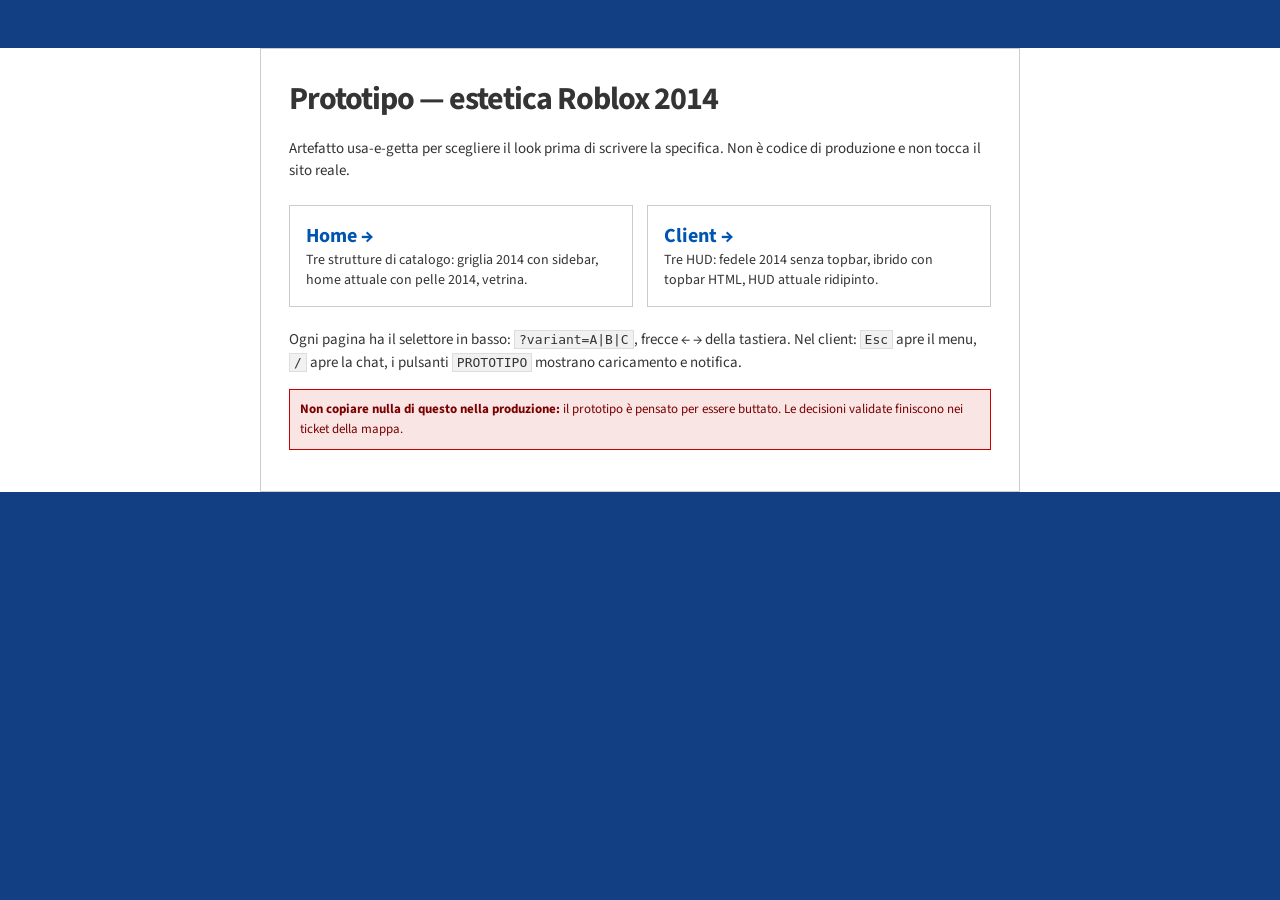
<file: docs/roblox-2014/prototype/index.html>
<!doctype html>
<html lang="it">
<head>
  <meta charset="utf-8">
  <meta name="viewport" content="width=device-width, initial-scale=1">
  <title>Prototipo — Estetica Roblox 2014</title>
  <link href="https://fonts.googleapis.com/css2?family=Source+Sans+3:wght@400;600;700&display=swap" rel="stylesheet">
  <link rel="stylesheet" href="prototype.css">
  <style>
    .proto-index { width: min(760px, calc(100% - 32px)); margin: 48px auto; padding: 28px; background: #fff; border: 1px solid #ccc; }
    .proto-index h1 { margin: 0 0 6px; font-size: 32px; letter-spacing: -1px; }
    .proto-index p, .proto-index li { font-size: 15px; line-height: 1.5; }
    .proto-index code { background: #f1f1f1; padding: 1px 4px; border: 1px solid #ddd; font-size: 13px; }
    .proto-index .cards { display: grid; grid-template-columns: 1fr 1fr; gap: 14px; margin: 22px 0; }
    .proto-index .cards a { display: block; padding: 16px; border: 1px solid #ccc; color: #343434; text-decoration: none; }
    .proto-index .cards a:hover { border-color: #888; background: #f7f7f7; text-decoration: none; }
    .proto-index .cards b { display: block; font-size: 20px; color: #0055b3; }
    .proto-index .warn { padding: 10px; background: #fae5e5; border: 1px solid #cc0000; color: #7a0000; font-size: 13px; }
  </style>
</head>
<body>
  <main class="proto-index">
    <h1>Prototipo — estetica Roblox 2014</h1>
    <p>Artefatto usa-e-getta per scegliere il look prima di scrivere la specifica. Non è codice di produzione e non tocca il sito reale.</p>

    <div class="cards">
      <a href="home.html?variant=B"><b>Home →</b> Tre strutture di catalogo: griglia 2014 con sidebar, home attuale con pelle 2014, vetrina.</a>
      <a href="client.html?variant=B"><b>Client →</b> Tre HUD: fedele 2014 senza topbar, ibrido con topbar HTML, HUD attuale ridipinto.</a>
    </div>

    <p>Ogni pagina ha il selettore in basso: <code>?variant=A|B|C</code>, frecce ← → della tastiera. Nel client: <code>Esc</code> apre il menu, <code>/</code> apre la chat, i pulsanti <code>PROTOTIPO</code> mostrano caricamento e notifica.</p>

    <p class="warn"><b>Non copiare nulla di questo nella produzione:</b> il prototipo è pensato per essere buttato. Le decisioni validate finiscono nei ticket della mappa.</p>
  </main>
</body>
</html>
</file>
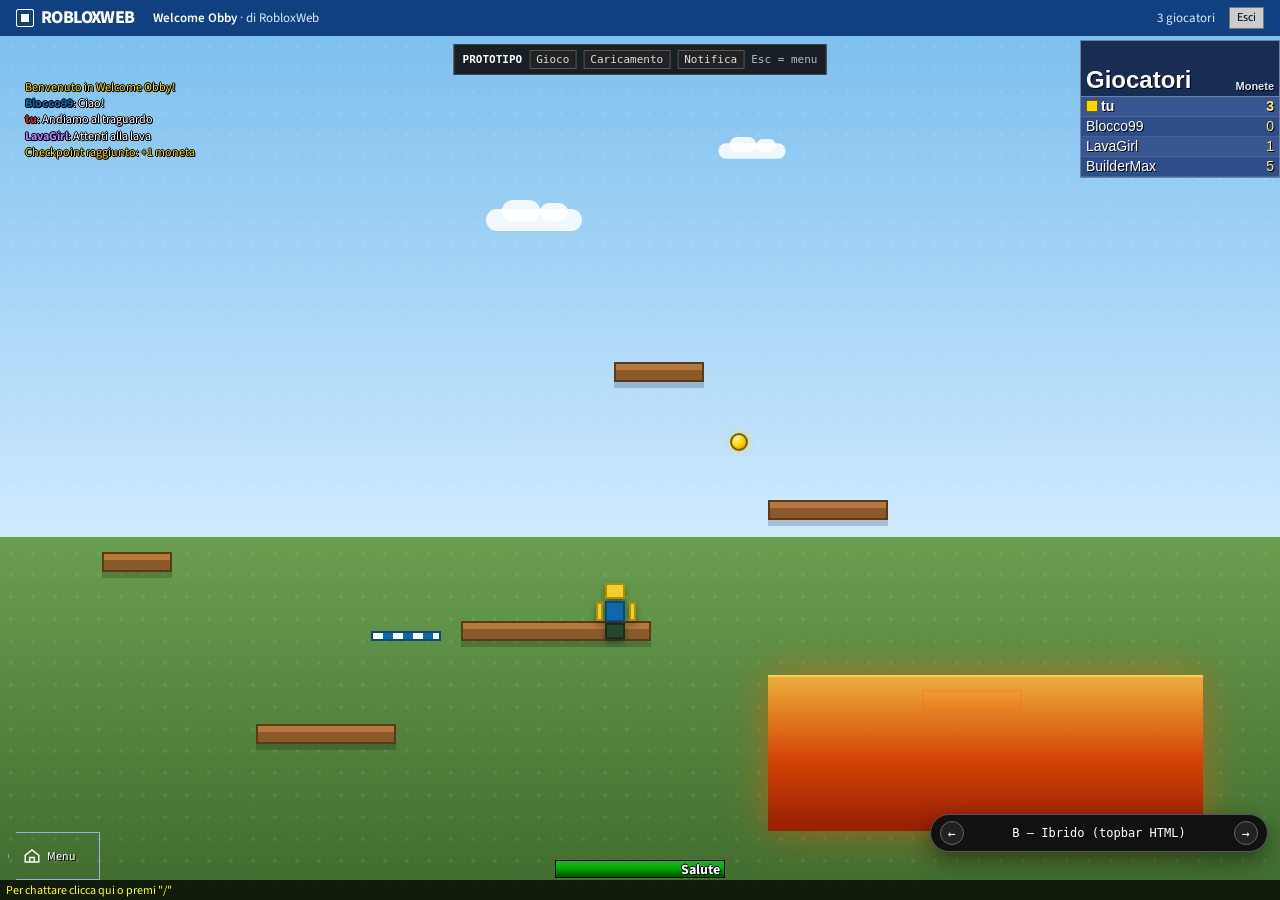
<file: docs/roblox-2014/prototype/client.html>
<!doctype html>
<html lang="it">
<head>
  <meta charset="utf-8">
  <meta name="viewport" content="width=device-width, initial-scale=1">
  <title>PROTOTIPO · Client 2014 · RobloxWeb</title>
  <link rel="preconnect" href="https://fonts.googleapis.com">
  <link rel="preconnect" href="https://fonts.gstatic.com" crossorigin>
  <link href="https://fonts.googleapis.com/css2?family=Source+Sans+3:wght@300;400;600;700&display=swap" rel="stylesheet">
  <link rel="stylesheet" href="prototype.css">
</head>
<body class="client-page" data-prototype="client">

  <!-- Chrome del sito: esiste solo nella variante B (ibrida) -->
  <div class="html-topbar" data-topbar hidden>
    <a class="brand" href="home.html"><span class="stud"></span>ROBLOXWEB</a>
    <span class="crumb"><b>Welcome Obby</b> · di RobloxWeb</span>
    <span class="spacer"></span>
    <span class="crumb">3 giocatori</span>
    <button class="btn-control" data-leave>Esci</button>
  </div>

  <div class="game-viewport">
    <div class="world" aria-hidden="true">
      <div class="cloud c1"></div>
      <div class="cloud c2"></div>
      <div class="plat p1"></div>
      <div class="plat p2"></div>
      <div class="plat p3"></div>
      <div class="plat p4"></div>
      <div class="plat p5"></div>
      <div class="plat p6"></div>
      <div class="spawn"></div>
      <div class="lava"></div>
      <div class="coin c1"></div>
      <div class="avatar">
        <span class="arm l"></span>
        <span class="head"></span>
        <span class="torso"></span>
        <span class="legs"></span>
        <span class="arm r"></span>
      </div>
    </div>

    <!-- ================= A — fedele 2014 ================= -->
    <div class="hud" data-variant="A">
      <div class="chat">
        <div class="log">
          <div class="line sys">Benvenuto in Welcome Obby!</div>
          <div class="line"><span class="name" style="color:#0d69ac">Blocco99</span>: Ciao!</div>
          <div class="line"><span class="name" style="color:#c4281c">tu</span>: Andiamo al traguardo</div>
          <div class="line"><span class="name" style="color:#b480ff">LavaGirl</span>: Attenti alla lava</div>
          <div class="line sys">Checkpoint raggiunto: +1 moneta</div>
        </div>
      </div>

      <div class="playerlist" data-playerlist>
        <div class="pl-head" data-collapse>
          <span>Giocatori</span>
          <span class="coins-head">Monete</span>
        </div>
        <div class="pl-row me"><span><span class="icon"></span>tu</span><span class="coins">3</span></div>
        <div class="pl-row"><span>Blocco99</span><span class="coins">0</span></div>
        <div class="pl-row"><span>LavaGirl</span><span class="coins">1</span></div>
        <div class="pl-row"><span>BuilderMax</span><span class="coins">5</span></div>
      </div>

      <button class="menu-btn" data-open-menu aria-label="Apri il menu di gioco">
        <svg width="18" height="18" viewBox="0 0 24 24" fill="none" stroke="#fff" stroke-width="2"><path d="M3 11l9-7 9 7v9H3z"/><path d="M9 20v-6h6v6"/></svg>
        Menu
      </button>

      <div class="health">
        <div class="fill"></div>
        <span class="label">Salute</span>
      </div>

      <input class="chat-bar" type="text" placeholder="Per chattare clicca qui o premi &quot;/&quot;" aria-label="Chat">
    </div>

    <!-- ================= B — ibrida: topbar HTML + HUD 2014 ================= -->
    <div class="hud" data-variant="B">
      <div class="chat">
        <div class="log">
          <div class="line sys">Benvenuto in Welcome Obby!</div>
          <div class="line"><span class="name" style="color:#0d69ac">Blocco99</span>: Ciao!</div>
          <div class="line"><span class="name" style="color:#c4281c">tu</span>: Andiamo al traguardo</div>
          <div class="line"><span class="name" style="color:#b480ff">LavaGirl</span>: Attenti alla lava</div>
          <div class="line sys">Checkpoint raggiunto: +1 moneta</div>
        </div>
      </div>

      <div class="playerlist" data-playerlist>
        <div class="pl-head" data-collapse>
          <span>Giocatori</span>
          <span class="coins-head">Monete</span>
        </div>
        <div class="pl-row me"><span><span class="icon"></span>tu</span><span class="coins">3</span></div>
        <div class="pl-row"><span>Blocco99</span><span class="coins">0</span></div>
        <div class="pl-row"><span>LavaGirl</span><span class="coins">1</span></div>
        <div class="pl-row"><span>BuilderMax</span><span class="coins">5</span></div>
      </div>

      <button class="menu-btn" data-open-menu aria-label="Apri il menu di gioco">
        <svg width="18" height="18" viewBox="0 0 24 24" fill="none" stroke="#fff" stroke-width="2"><path d="M3 11l9-7 9 7v9H3z"/><path d="M9 20v-6h6v6"/></svg>
        Menu
      </button>

      <div class="health">
        <div class="fill"></div>
        <span class="label">Salute</span>
      </div>

      <input class="chat-bar" type="text" placeholder="Per chattare clicca qui o premi &quot;/&quot;" aria-label="Chat">
    </div>

    <!-- ================= C — HUD attuale, pelle 2014 ================= -->
    <div class="hud" data-variant="C">
      <div class="coins-hud"><span class="coin-chip"></span>Monete: 3 / 10</div>
      <div class="players-hud">Giocatori: 3</div>

      <div class="chat chat-bottom">
        <div class="log">
          <div class="line sys">Benvenuto in Welcome Obby!</div>
          <div class="line"><span class="name" style="color:#0d69ac">Blocco99</span>: Ciao!</div>
          <div class="line"><span class="name" style="color:#c4281c">tu</span>: Andiamo al traguardo</div>
          <div class="line"><span class="name" style="color:#b480ff">LavaGirl</span>: Attenti alla lava</div>
          <div class="line sys">Checkpoint raggiunto: +1 moneta</div>
        </div>
      </div>

      <div class="health">
        <div class="fill"></div>
        <span class="label">Salute</span>
      </div>

      <input class="chat-bar" type="text" placeholder="Per chattare clicca qui o premi &quot;/&quot;" aria-label="Chat">
    </div>

    <!-- ================= overlay condivisi ================= -->
    <div class="shield" data-shield></div>

    <div class="game-menu" data-menu>
      <h2>Menu di gioco</h2>
      <button class="default" data-close-menu>Riprendi</button>
      <button data-noop>Reimposta personaggio</button>
      <button data-noop>Impostazioni</button>
      <button data-noop>Aiuto</button>
      <button data-leave>Esci dall'esperienza</button>
    </div>

    <div class="leave-dialog" data-leave-dialog>
      <h2>Lasciare questa esperienza?</h2>
      <div class="actions">
        <button class="default" data-stay>Resta</button>
        <button data-confirm-leave>Esci</button>
      </div>
    </div>

    <div class="loading-screen" data-loading>
      <div class="spinner"></div>
      <div class="word">CARICAMENTO</div>
    </div>

    <div class="toast" data-toast>
      <div class="icon"></div>
      <div>
        <div class="title">Richiesta di amicizia</div>
        <div class="toast-body">Blocco99 vuole essere tuo amico.</div>
      </div>
    </div>

    <div class="proto-toolbar">
      <b>PROTOTIPO</b>
      <button data-show-game>Gioco</button>
      <button data-show-loading>Caricamento</button>
      <button data-show-toast>Notifica</button>
      <span>Esc = menu</span>
    </div>

    <div class="proto-switcher" data-switcher>
      <button data-prev aria-label="Variante precedente">←</button>
      <span class="label" data-label>A — Fedele 2014</span>
      <button data-next aria-label="Variante successiva">→</button>
      <span class="hint">?variant=A|B|C</span>
    </div>
  </div>

  <script src="prototype.js"></script>
</body>
</html>
</file>
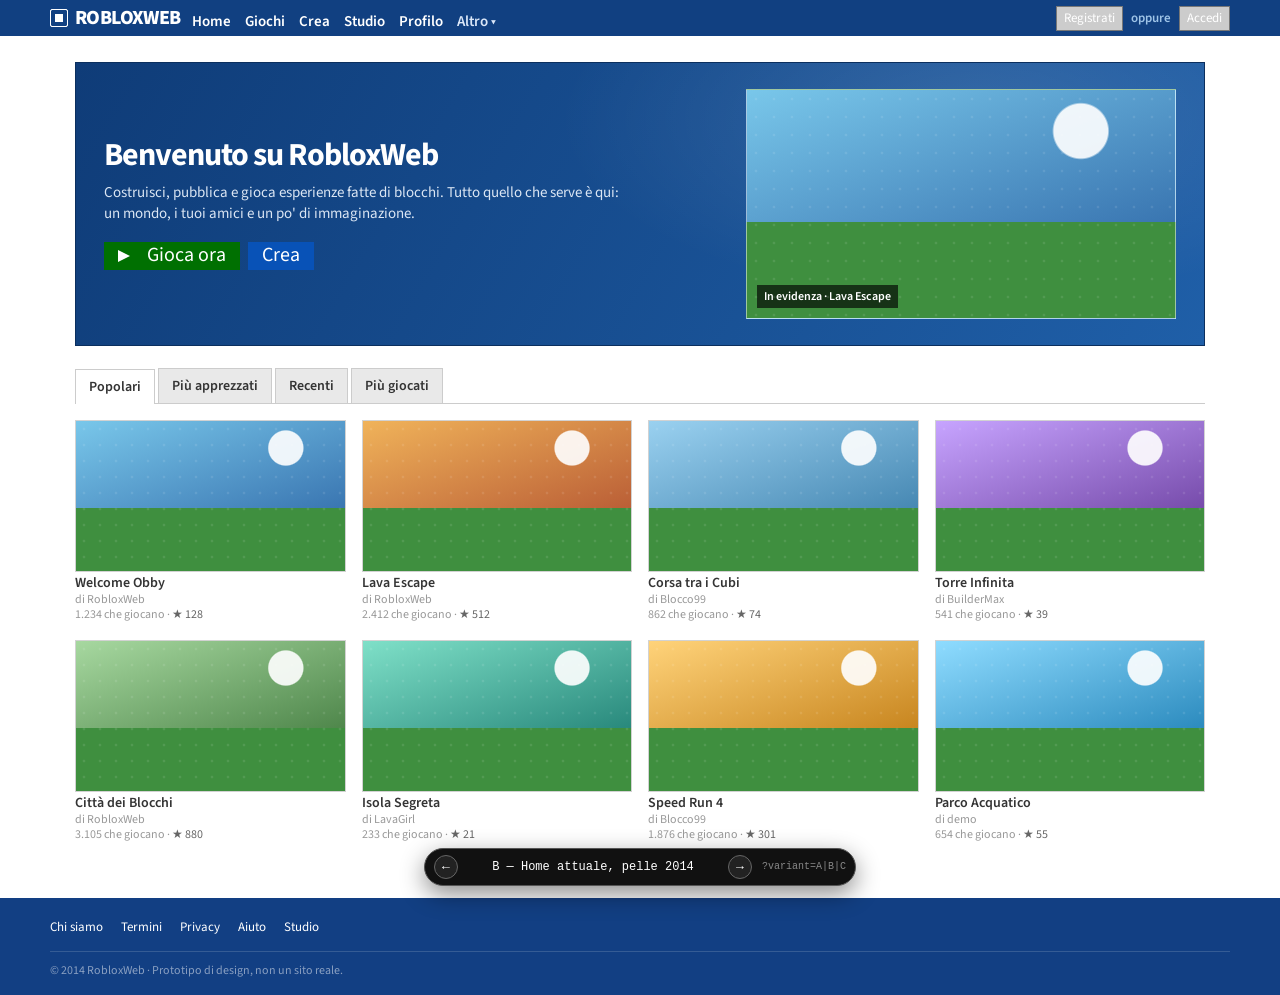
<file: docs/roblox-2014/prototype/home.html>
<!doctype html>
<html lang="it">
<head>
  <meta charset="utf-8">
  <meta name="viewport" content="width=device-width, initial-scale=1">
  <title>PROTOTIPO · Home 2014 · RobloxWeb</title>
  <link rel="preconnect" href="https://fonts.googleapis.com">
  <link rel="preconnect" href="https://fonts.gstatic.com" crossorigin>
  <link href="https://fonts.googleapis.com/css2?family=Source+Sans+3:wght@300;400;600;700&display=swap" rel="stylesheet">
  <link rel="stylesheet" href="prototype.css">
</head>
<body data-prototype="home">

  <header class="site-header">
    <div class="inner">
      <a class="brand" href="#"><span class="stud"></span>ROBLOXWEB</a>
      <nav class="main-nav">
        <a href="#">Home</a>
        <a href="#" aria-current="page">Giochi</a>
        <a href="#">Crea</a>
        <a href="#">Studio</a>
        <a href="#">Profilo</a>
        <a class="more" href="#">Altro ▾</a>
      </nav>
      <div class="header-account">
        <a class="btn-control btn-control-large signup" href="#">Registrati</a>
        <span class="or">oppure</span>
        <a class="btn-control btn-control-large" href="#">Accedi</a>
      </div>
    </div>
  </header>

  <main>
    <!-- ================= A — griglia 2014 con sidebar ================= -->
    <section class="body" data-variant="A">
      <h1 class="page-title">Giochi</h1>

      <div class="filters">
        <div class="filter">
          <h3>Filtra per:</h3>
          <select>
            <option>Popolari</option>
            <option>Più apprezzati</option>
            <option>Recenti</option>
            <option>Più giocati</option>
          </select>
        </div>
        <div class="filter">
          <h3>Tempo:</h3>
          <select>
            <option>Adesso</option>
            <option>Ultimo giorno</option>
            <option>Ultima settimana</option>
          </select>
        </div>
        <div class="filter">
          <h3>Genere:</h3>
          <select>
            <option>Tutti</option>
            <option>Avventura</option>
            <option>Obby</option>
            <option>Costruzione</option>
            <option>Sopravvivenza</option>
          </select>
        </div>
        <div class="games-search">
          <input type="text" placeholder="Cerca giochi">
          <button class="icon" aria-label="Cerca">
            <svg width="12" height="12" viewBox="0 0 24 24" fill="none" stroke="#555" stroke-width="2"><circle cx="10" cy="10" r="7"/><path d="M15 15l6 6"/></svg>
          </button>
        </div>
      </div>

      <div class="games-layout">
        <div class="games-main">
          <div class="games-list-header">
            <h2 class="section-title">Popolari</h2>
            <a class="btn btn-medium btn-neutral see-all" href="#">Vedi tutti</a>
          </div>
          <div class="game-grid" id="grid-a"></div>
        </div>
        <div class="sidebar-slot"></div>
      </div>
    </section>

    <!-- ================= B — home attuale, pelle 2014 ================= -->
    <section class="body" data-variant="B">
      <div class="hero-2014">
        <div class="hero-copy">
          <h1>Benvenuto su RobloxWeb</h1>
          <p>Costruisci, pubblica e gioca esperienze fatte di blocchi. Tutto quello che serve è qui: un mondo, i tuoi amici e un po' di immaginazione.</p>
          <div class="hero-actions">
            <a class="btn btn-medium btn-primary btn-play" href="#">Gioca ora</a>
            <a class="btn btn-medium btn-neutral" href="#">Crea</a>
          </div>
        </div>
        <div class="hero-art">
          <span class="badge-2014">In evidenza · Lava Escape</span>
        </div>
      </div>

      <div class="filter-tabs">
        <a class="active" href="#">Popolari</a>
        <a href="#">Più apprezzati</a>
        <a href="#">Recenti</a>
        <a href="#">Più giocati</a>
      </div>

      <div class="game-grid game-grid-4" id="grid-b"></div>
    </section>

    <!-- ================= C — vetrina 2014 ================= -->
    <section class="body" data-variant="C">
      <section class="featured-2014">
        <div class="featured-content">
          <div class="kicker">In evidenza</div>
          <h1>Lava Escape</h1>
          <p>Corri, salta e non fermarti: il pavimento non è tuo amico.</p>
          <a class="btn btn-medium btn-primary btn-play" href="#">Gioca ora</a>
          <div class="meta">2.4k che giocano · ★ 512</div>
        </div>
      </section>

      <div class="games-layout">
        <div class="games-main">
          <div class="games-list-header">
            <h2 class="section-title">Scelti per te</h2>
            <a class="btn btn-medium btn-neutral see-all" href="#">Vedi tutti</a>
          </div>
          <div class="game-grid" id="grid-c"></div>
        </div>
        <div class="sidebar-slot"></div>
      </div>
    </section>
  </main>

  <footer class="site-footer">
    <div class="inner">
      <div class="links">
        <a href="#">Chi siamo</a>
        <a href="#">Termini</a>
        <a href="#">Privacy</a>
        <a href="#">Aiuto</a>
        <a href="#">Studio</a>
      </div>
      <div class="legal">© 2014 RobloxWeb · Prototipo di design, non un sito reale.</div>
    </div>
  </footer>

  <template id="sidebar-tpl">
    <aside class="sidebar">
      <div class="side-box mini-feature">
        <h3>In evidenza</h3>
        <div class="mini-thumb"></div>
        <div class="mini-body">
          <div class="mini-title">Lava Escape</div>
          <div class="mini-meta">di RobloxWeb · 2.4k che giocano</div>
          <a class="btn btn-small btn-primary btn-play" href="#">Gioca</a>
        </div>
      </div>

      <div class="side-box">
        <h3>Notizie</h3>
        <div class="pad">
          <ul class="news-list">
            <li><span class="date">18 giugno 2014</span><a href="#">Nuova gara di costruzioni questo weekend</a></li>
            <li><span class="date">12 giugno 2014</span><a href="#">Aggiornamento: script più veloci</a></li>
            <li><span class="date">5 giugno 2014</span><a href="#">I giochi più giocati di maggio</a></li>
          </ul>
        </div>
      </div>

      <div class="side-box">
        <h3>Top creatori</h3>
        <div class="pad">
          <div class="creator-row"><span class="avatar-chip" style="--a:#0d69ac;--b:#27462d"></span><a href="#">RobloxWeb</a></div>
          <div class="creator-row"><span class="avatar-chip" style="--a:#c4281c;--b:#f5cd30"></span><a href="#">Blocco99</a></div>
          <div class="creator-row"><span class="avatar-chip" style="--a:#6b327c;--b:#b480ff"></span><a href="#">LavaGirl</a></div>
          <div class="creator-row"><span class="avatar-chip" style="--a:#da8541;--b:#27462d"></span><a href="#">BuilderMax</a></div>
        </div>
      </div>
    </aside>
  </template>

  <div class="proto-switcher" data-switcher>
    <button data-prev aria-label="Variante precedente">←</button>
    <span class="label" data-label>A — Griglia 2014</span>
    <button data-next aria-label="Variante successiva">→</button>
    <span class="hint">?variant=A|B|C</span>
  </div>

  <script src="prototype.js"></script>
</body>
</html>
</file>
<file: docs/roblox-2014/prototype/prototype.css>
/* ==========================================================================
   PROTOTIPO — estetica Roblox 2014 per RobloxWeb
   File usa-e-getta: NON fa parte del sito di produzione.
   Valori da .scratch/roblox-2014-aesthetic/research/sito-2014.md e client-2014.md
   ========================================================================== */

:root {
  /* --- sito 2014 (verificati) --- */
  --header: #114081;
  --header-divider: #7394c1;
  --footer: #123f83;
  --canvas: #ffffff;
  --text: #343434;
  --muted: #666666;
  --muted-2: #999999;
  --link: #0055b3;
  --link-2: #095fb5;
  --border: #cccccc;
  --border-strong: #777777;
  --input-border: #a7a7a7;
  --green: #007001;
  --green-disabled: #99c699;
  --blue: #0852b7;
  --blue-disabled: #9cbae2;
  --gray: #565656;
  --tab: #d6d6d6;
  --tab-hover: #e9e9e9;
  --table-head: #f1f1f1;
  --robux: #006600;
  --tix: #aa6611;
  --error: #cc0000;
  --error-bg: #fae5e5;
  --gold: #ffd700;

  /* --- client 2014 (verificati/inferiti) --- */
  --ui-panel: rgba(30, 58, 120, 0.86);
  --ui-panel-dark: rgba(23, 42, 79, 0.9);
  --ui-border: #6e7fa6;
  --health-top: #25b230;
  --health-mid: #00ab00;
  --health-dark: #004f00;
  --health-red: #ff1c00;
  --menu-default: #c1272d;
  --menu-border: #808080;
  --inventory: #202020;

  --font: "Source Sans 3", "Source Sans Pro", "Segoe UI", Arial, sans-serif;
  --font-legacy: Arial, Helvetica, sans-serif;
}

* { box-sizing: border-box; }
[hidden] { display: none !important; }

html {
  background: #123f83;
}

body {
  margin: 0;
  background: var(--canvas);
  color: var(--text);
  font: 14px/1.428 var(--font);
}

a { color: var(--link); text-decoration: none; }
a:hover { text-decoration: underline; }
img { max-width: 100%; }
button, input, select { font: inherit; }
button { cursor: pointer; }

/* ==========================================================================
   Chrome del sito 2014
   ========================================================================== */

.site-header {
  position: sticky;
  top: 0;
  z-index: 30;
  height: 36px;
  background: var(--header);
}

.site-header .inner {
  width: 970px;
  height: 36px;
  margin: 0 auto;
  display: flex;
  align-items: center;
}

body.wide .site-header .inner { width: min(1180px, calc(100% - 40px)); }

.brand {
  display: inline-flex;
  align-items: center;
  gap: 7px;
  height: 35px;
  margin-right: 4px;
  color: #fff;
  font-size: 20px;
  font-weight: 800;
  letter-spacing: -0.6px;
  text-decoration: none;
  white-space: nowrap;
}
.brand:hover { text-decoration: none; }

.brand .stud {
  width: 18px;
  height: 18px;
  background: #fff;
  border: 1px solid #fff;
  box-shadow: inset 0 0 0 4px var(--header);
  border-radius: 2px;
}

.main-nav {
  display: flex;
  align-items: center;
  height: 36px;
}

.main-nav a {
  height: 28px;
  padding: 7px 7px 0;
  color: #fff;
  font-size: 15px;
  font-weight: 600;
  line-height: 21px;
  text-decoration: none;
  white-space: nowrap;
}
.main-nav a:hover { background: rgba(255, 255, 255, 0.14); }

.main-nav .more { color: #dbe7f8; }

.header-account {
  margin-left: auto;
  display: flex;
  align-items: center;
  gap: 8px;
  color: #fff;
  font-size: 15px;
  font-weight: 600;
}
.header-account a { color: #fff; }
.header-account .or { color: #9ec3e7; font-size: 13px; }
.header-account .btn-control { height: 25px; line-height: 23px; font-size: 13px; }

.btn-control {
  display: inline-block;
  height: 21px;
  padding: 0 7px;
  background: #ccc;
  border: 1px solid var(--border-strong);
  color: #000;
  font: 12px/19px var(--font);
  text-align: center;
  text-decoration: none;
  cursor: pointer;
}
.btn-control:hover { background: #d8d8d8; text-decoration: none; }
.btn-control-large { height: 25px; font-size: 13px; line-height: 23px; }

/* --- bottoni CTA 2014 ---------------------------------------------------- */

.btn {
  display: inline-block;
  border: 1px solid transparent;
  color: #fff;
  font-family: var(--font);
  text-align: center;
  text-decoration: none;
  cursor: pointer;
}
.btn:hover { filter: brightness(0.92); text-decoration: none; }
.btn-small { height: 20px; padding: 1px 7px 0; font-size: 14px; line-height: 18px; min-width: 40px; }
.btn-medium { height: 28px; padding: 1px 13px 3px; font-size: 20px; line-height: 22px; min-width: 62px; }
.btn-large { height: 39px; padding: 9px 13px 0; font-size: 23px; line-height: 27px; min-width: 70px; }
.btn-primary { background: var(--green); border-color: var(--green); }
.btn-neutral { background: var(--blue); border-color: var(--blue); }
.btn-negative { background: var(--gray); border-color: var(--gray); }
.btn-disabled { background: var(--green-disabled); border-color: var(--green-disabled); cursor: default; }

.btn-play { position: relative; padding-left: 42px; }
.btn-play::before {
  content: "";
  position: absolute;
  left: 13px;
  top: 50%;
  margin-top: -6px;
  border-left: 12px solid #fff;
  border-top: 6px solid transparent;
  border-bottom: 6px solid transparent;
}

/* --- corpo e footer ------------------------------------------------------ */

.body {
  width: 970px;
  margin: 0 auto;
  padding: 15px 20px 48px;
  background: #fff;
  min-height: calc(100vh - 36px - 150px);
}
body.wide .body { width: min(1180px, calc(100% - 40px)); padding: 20px 25px 56px; }

.site-footer {
  background: var(--footer);
  color: #aaa;
}
.site-footer .inner {
  width: 970px;
  margin: 0 auto;
  padding: 20px 0 16px;
}
body.wide .site-footer .inner { width: min(1180px, calc(100% - 40px)); }

.site-footer .links {
  display: flex;
  flex-wrap: wrap;
  gap: 18px;
  font-size: 13px;
}
.site-footer .links a { color: #fff; }
.site-footer .legal {
  margin-top: 14px;
  padding-top: 10px;
  border-top: 1px solid #355c95;
  color: #899fc1;
  font-size: 12px;
}

/* ==========================================================================
   HOME — struttura comune
   ========================================================================== */

h1.page-title {
  margin: 0 0 6px;
  font-size: 32px;
  font-weight: 700;
  letter-spacing: -1px;
}
h2.section-title {
  margin: 0;
  font-size: 30px;
  font-weight: 400;
  letter-spacing: -1px;
}
h3 { margin: 0; font-size: 15px; font-weight: 700; }

.filters {
  display: flex;
  align-items: flex-end;
  gap: 22px;
  padding: 12px 0 16px;
}

.filter h3 { margin-bottom: 4px; }
.filter select {
  height: 26px;
  padding: 2px 4px;
  background: #fff;
  border: 1px solid #bbb;
  color: var(--text);
  font: 14px var(--font);
}

.games-search {
  margin-left: auto;
  display: flex;
  align-items: center;
  gap: 4px;
}
.games-search input {
  width: 220px;
  height: 22px;
  padding: 1px 7px;
  border: 1px solid #bbb;
  color: #888;
  font: 14px var(--font);
  outline: none;
}
.games-search input:focus { border-color: #888; }
.games-search .icon {
  width: 24px;
  height: 22px;
  border: 1px solid #bbb;
  background: #f2f2f2;
  color: #555;
  font-size: 13px;
  line-height: 20px;
  text-align: center;
}

.games-layout {
  display: flex;
  align-items: flex-start;
  gap: 20px;
}
.games-main { width: 610px; flex: none; }

.games-list-header {
  display: flex;
  align-items: center;
  justify-content: space-between;
  gap: 16px;
  margin: 8px 0 10px;
}
.games-list-header .see-all { margin-top: 2px; }

.game-grid {
  display: grid;
  grid-template-columns: repeat(3, 202px);
  column-gap: 2px;
  row-gap: 12px;
}

.game-card {
  display: block;
  width: 202px;
  padding: 0 10px 8px 0;
  color: var(--text);
  text-decoration: none;
}
.game-card:hover { text-decoration: none; }

.thumb {
  position: relative;
  width: 192px;
  height: 108px;
  overflow: hidden;
  background:
    radial-gradient(circle at 78% 18%, rgba(255, 255, 255, 0.9) 0 7%, transparent 7.5%),
    linear-gradient(180deg, transparent 58%, #3f8f3f 58% 100%),
    linear-gradient(160deg, var(--a, #7ec8e3), var(--b, #2b6cb0));
  border: 1px solid #d2d2d2;
  cursor: pointer;
}

.thumb::after {
  content: "";
  position: absolute;
  inset: 0;
  background: radial-gradient(circle, rgba(255, 255, 255, 0.22) 1.5px, transparent 1.6px) 0 0 / 16px 16px;
  opacity: 0.45;
  pointer-events: none;
}

.thumb::before {
  content: "Gioca";
  position: absolute;
  left: 0;
  right: 0;
  bottom: -22px;
  z-index: 2;
  height: 22px;
  background: #fff;
  border-top: 1px solid #888;
  color: #888;
  font: 12px/20px var(--font);
  text-align: center;
  opacity: 0;
  transition: bottom 0.12s ease, opacity 0.12s ease;
}
.game-card:hover .thumb::before { bottom: 0; opacity: 1; }

.game-card .name {
  width: 190px;
  height: 18px;
  margin-top: 2px;
  overflow: hidden;
  color: var(--text);
  font-size: 14px;
  font-weight: 600;
  line-height: 18px;
  text-overflow: ellipsis;
  white-space: nowrap;
}
.game-card:hover .name { text-decoration: underline; }
.game-card .meta {
  color: var(--muted-2);
  font-size: 12px;
  line-height: 15px;
}
.game-card .meta .likes { color: var(--muted); }

/* --- sidebar 2014 -------------------------------------------------------- */

.sidebar { width: 300px; flex: none; }

.side-box {
  margin-bottom: 16px;
  border: 1px solid var(--border);
  background: #fff;
}
.side-box h3 {
  padding: 5px 8px;
  background: var(--table-head);
  border-bottom: 1px solid var(--border);
  font-size: 15px;
}
.side-box .pad { padding: 8px; }

.mini-feature .mini-thumb {
  position: relative;
  height: 160px;
  overflow: hidden;
  background:
    radial-gradient(circle at 78% 18%, rgba(255, 255, 255, 0.9) 0 7%, transparent 7.5%),
    linear-gradient(180deg, transparent 58%, #3f8f3f 58% 100%),
    linear-gradient(160deg, #f0b35a, #b5532b);
}
.mini-feature .mini-thumb::after {
  content: "";
  position: absolute;
  inset: 0;
  background: radial-gradient(circle, rgba(255, 255, 255, 0.22) 1.5px, transparent 1.6px) 0 0 / 16px 16px;
  opacity: 0.45;
}
.mini-feature .mini-body { padding: 8px; }
.mini-feature .mini-title { font-size: 14px; font-weight: 600; }
.mini-feature .mini-meta { color: var(--muted-2); font-size: 12px; margin-bottom: 7px; }

.news-list { margin: 0; padding: 0; list-style: none; }
.news-list li { padding: 5px 0; border-bottom: 1px solid #eee; font-size: 13px; line-height: 1.25; }
.news-list li:last-child { border-bottom: 0; }
.news-list .date { display: block; color: var(--muted-2); font-size: 11px; }

.creator-row {
  display: flex;
  align-items: center;
  gap: 8px;
  padding: 5px 0;
  border-bottom: 1px solid #eee;
  font-size: 13px;
}
.creator-row:last-child { border-bottom: 0; }
.creator-row .avatar-chip {
  width: 28px;
  height: 28px;
  background: linear-gradient(135deg, var(--a, #0d69ac), var(--b, #27462d));
  border: 1px solid #999;
}

/* ==========================================================================
   HOME A — griglia 2014 con sidebar
   ========================================================================== */

/* ==========================================================================
   HOME B — home attuale, pelle 2014 (1180)
   ========================================================================== */

.hero-2014 {
  display: flex;
  align-items: center;
  gap: 28px;
  margin: 6px 0 22px;
  padding: 26px 28px;
  background:
    radial-gradient(600px 260px at 80% 20%, rgba(255, 255, 255, 0.12), transparent 70%),
    linear-gradient(120deg, #0f3c78, #1f5fa8);
  border: 1px solid #0b2f5e;
  color: #fff;
}
.hero-2014 .hero-copy { flex: 1; min-width: 0; }
.hero-2014 h1 {
  margin: 0 0 9px;
  font-size: 32px;
  font-weight: 700;
  letter-spacing: -1px;
  line-height: 1.08;
}
.hero-2014 p {
  max-width: 520px;
  margin: 0 0 18px;
  color: #dbe6f4;
  font-size: 15px;
  line-height: 1.4;
}
.hero-2014 .hero-actions { display: flex; gap: 8px; flex-wrap: wrap; }

.hero-art {
  position: relative;
  width: 430px;
  height: 230px;
  flex: none;
  overflow: hidden;
  border: 1px solid rgba(255, 255, 255, 0.5);
  background:
    radial-gradient(circle at 78% 18%, rgba(255, 255, 255, 0.9) 0 7%, transparent 7.5%),
    linear-gradient(180deg, transparent 58%, #3f8f3f 58% 100%),
    linear-gradient(160deg, #79c7ea, #245a9e);
}
.hero-art::after {
  content: "";
  position: absolute;
  inset: 0;
  background: radial-gradient(circle, rgba(255, 255, 255, 0.22) 1.5px, transparent 1.6px) 0 0 / 18px 18px;
  opacity: 0.45;
}
.hero-art .badge-2014 {
  position: absolute;
  left: 10px;
  bottom: 10px;
  padding: 3px 7px;
  background: rgba(0, 0, 0, 0.65);
  color: #fff;
  font-size: 12px;
  font-weight: 600;
}

.filter-tabs {
  display: flex;
  gap: 3px;
  margin: 0 0 16px;
  border-bottom: 1px solid var(--border);
}
.filter-tabs a {
  padding: 7px 13px;
  background: var(--tab-hover);
  border: 1px solid var(--border);
  border-bottom: 0;
  color: var(--text);
  font-size: 14px;
  font-weight: 600;
  text-decoration: none;
}
.filter-tabs a:hover { background: #f3f3f3; text-decoration: none; }
.filter-tabs a.active {
  position: relative;
  top: 1px;
  background: #fff;
  border-color: var(--border);
}

.game-grid-4 {
  grid-template-columns: repeat(4, 1fr);
  gap: 18px 16px;
}
.game-grid-4 .game-card { width: auto; padding: 0; }
.game-grid-4 .thumb { width: 100%; height: auto; aspect-ratio: 16 / 9; }
.game-grid-4 .game-card .name { width: auto; }

/* ==========================================================================
   HOME C — vetrina 2014
   ========================================================================== */

.featured-2014 {
  position: relative;
  height: 280px;
  margin: 6px 0 20px;
  overflow: hidden;
  border: 1px solid #b9b9b9;
  background:
    radial-gradient(circle at 76% 18%, rgba(255, 255, 255, 0.9) 0 7%, transparent 7.5%),
    linear-gradient(180deg, transparent 56%, #3f8f3f 56% 100%),
    linear-gradient(160deg, #f0b35a, #a8422a);
}
.featured-2014::after {
  content: "";
  position: absolute;
  inset: 0;
  background:
    linear-gradient(90deg, rgba(0, 0, 0, 0.72), rgba(0, 0, 0, 0.1) 70%),
    radial-gradient(circle, rgba(255, 255, 255, 0.18) 1.5px, transparent 1.6px) 0 0 / 18px 18px;
}
.featured-content {
  position: absolute;
  left: 26px;
  bottom: 24px;
  z-index: 2;
  max-width: 520px;
  color: #fff;
}
.featured-content .kicker {
  margin-bottom: 5px;
  color: #ffd700;
  font-size: 12px;
  font-weight: 700;
  letter-spacing: 1px;
  text-transform: uppercase;
}
.featured-content h1 {
  margin: 0 0 7px;
  font-size: 32px;
  font-weight: 700;
  letter-spacing: -1px;
  line-height: 1.08;
  text-shadow: 1px 1px 0 rgba(0, 0, 0, 0.5);
}
.featured-content p {
  margin: 0 0 15px;
  color: #e7eef8;
  font-size: 14px;
}
.featured-content .meta { margin-top: 8px; color: #dfe8f4; font-size: 12px; }

/* La vetrina ha già un featured: niente doppione in sidebar. */
[data-variant="C"] .sidebar .mini-feature { display: none; }

/* ==========================================================================
   CLIENT — mondo finto e HUD 2014
   ========================================================================== */

body.client-page {
  overflow: hidden;
  background: #000;
  color: #fff;
}

.html-topbar {
  position: relative;
  z-index: 60;
  display: flex;
  align-items: center;
  gap: 14px;
  height: 36px;
  padding: 0 16px;
  background: var(--header);
  color: #fff;
  font-size: 13px;
}
.html-topbar .brand { font-size: 18px; height: 36px; }
.html-topbar .crumb { color: #dbe7f8; }
.html-topbar .crumb b { color: #fff; font-weight: 600; }
.html-topbar .spacer { flex: 1; }
.html-topbar .btn-control { height: 22px; line-height: 20px; }

.game-viewport {
  position: relative;
  width: 100%;
  height: 100vh;
  overflow: hidden;
  background: #000;
}
body.has-topbar .game-viewport { height: calc(100vh - 36px); }

/* --- mondo finto --------------------------------------------------------- */

.world {
  position: absolute;
  inset: 0;
  overflow: hidden;
  background:
    linear-gradient(180deg, #7ec0ee 0%, #cfeaff 58%, #6a9e4f 58%, #3f6b2e 100%);
}
.world::before {
  content: "";
  position: absolute;
  inset: 0;
  background: radial-gradient(circle, rgba(255, 255, 255, 0.13) 2px, transparent 2.2px) 0 0 / 22px 22px;
  opacity: 0.55;
}

.cloud {
  position: absolute;
  width: 96px;
  height: 22px;
  background: rgba(255, 255, 255, 0.85);
  border-radius: 999px;
}
.cloud::before,
.cloud::after {
  content: "";
  position: absolute;
  background: inherit;
  border-radius: 999px;
}
.cloud::before { left: 16px; top: -9px; width: 38px; height: 22px; }
.cloud::after { right: 14px; top: -6px; width: 28px; height: 18px; }
.cloud.c1 { left: 38%; top: 20%; }
.cloud.c2 { left: 55%; top: 12%; transform: scale(0.7); }

.plat {
  position: absolute;
  height: 20px;
  background: linear-gradient(180deg, #b5793f 0 6px, #8b5a2b 6px 100%);
  border: 2px solid #5c3a18;
  box-shadow: 0 6px 0 rgba(0, 0, 0, 0.18);
}
.plat.p1 { left: 36%; bottom: 30%; width: 190px; }
.plat.p2 { left: 60%; bottom: 44%; width: 120px; }
.plat.p3 { left: 20%; bottom: 18%; width: 140px; }
.plat.p4 { left: 72%; bottom: 22%; width: 100px; }
.plat.p5 { left: 48%; bottom: 60%; width: 90px; }
.plat.p6 { left: 8%; bottom: 38%; width: 70px; }

.spawn {
  position: absolute;
  left: 29%;
  bottom: 30%;
  width: 70px;
  height: 10px;
  background: repeating-linear-gradient(90deg, #fff 0 10px, #0d69ac 10px 20px);
  border: 2px solid #084a78;
}

.lava {
  position: absolute;
  right: 6%;
  bottom: 8%;
  width: 34%;
  height: 18%;
  background: linear-gradient(180deg, #ffb03a, #e23c00 55%, #9e1600);
  border-top: 2px solid #ffdd66;
  box-shadow: 0 0 40px rgba(255, 90, 0, 0.55);
  opacity: 0.9;
}

.coin {
  position: absolute;
  width: 18px;
  height: 18px;
  background: radial-gradient(circle at 35% 30%, #fff3a6, #ffd700 45%, #b88600);
  border: 2px solid #7a5c00;
  border-radius: 50%;
  box-shadow: 0 0 8px rgba(255, 215, 0, 0.6);
}
.coin.c1 { left: 57%; bottom: 52%; }

.avatar {
  position: absolute;
  left: 47%;
  bottom: 30%;
  width: 28px;
  height: 58px;
  z-index: 3;
  filter: drop-shadow(0 4px 3px rgba(0, 0, 0, 0.35));
}
.avatar .head {
  position: absolute;
  top: 0;
  left: 3px;
  width: 20px;
  height: 16px;
  background: #f5cd30;
  border: 2px solid #b38f00;
}
.avatar .torso {
  position: absolute;
  top: 18px;
  left: 3px;
  width: 20px;
  height: 21px;
  background: #0d69ac;
  border: 2px solid #084a78;
}
.avatar .legs {
  position: absolute;
  top: 40px;
  left: 3px;
  width: 20px;
  height: 16px;
  background: #27462d;
  border: 2px solid #17301c;
}
.avatar .arm {
  position: absolute;
  top: 19px;
  width: 7px;
  height: 19px;
  background: #f5cd30;
  border: 2px solid #b38f00;
}
.avatar .arm.l { left: -6px; }
.avatar .arm.r { right: -6px; }

/* --- chat ---------------------------------------------------------------- */

.chat {
  position: absolute;
  left: 0;
  top: 5px;
  width: 500px;
  height: 120px;
  padding-left: 12px;
  overflow: hidden;
  color: #fff;
  font-size: 12px;
  line-height: 1.35;
  text-shadow:
    1px 0 0 #000,
    -1px 0 0 #000,
    0 1px 0 #000,
    0 -1px 0 #000,
    1px 1px 0 #000;
  pointer-events: none;
  z-index: 10;
}
.chat .log { display: flex; flex-direction: column; justify-content: flex-end; height: 100%; }
.chat .line { padding-left: 12.5px; }
.chat .sys { color: var(--gold); }
.chat .name { font-weight: 700; }

.chat.chat-bottom {
  top: auto;
  bottom: 26px;
  left: 8px;
  width: 420px;
  height: 130px;
}

.chat-bar {
  position: absolute;
  left: 0;
  right: 0;
  bottom: 0;
  z-index: 25;
  height: 20px;
  padding: 0 6px;
  background: rgba(0, 0, 0, 0.75);
  border: 0;
  color: #fff;
  font: 12px var(--font);
  outline: none;
}
.chat-bar::placeholder { color: rgba(255, 255, 0.9); }
.chat-bar:focus { background: rgba(0, 0, 0, 0.88); }

/* --- player list --------------------------------------------------------- */

.playerlist {
  position: absolute;
  top: 4px;
  right: 0;
  z-index: 12;
  width: 200px;
  background: var(--ui-panel);
  border: 1px solid var(--ui-border);
  color: #fff;
  font-family: var(--font-legacy);
  font-size: 14px;
}
.playerlist .pl-head {
  display: flex;
  align-items: flex-end;
  justify-content: space-between;
  height: 56px;
  padding: 0 5px 4px;
  background: var(--ui-panel-dark);
  border-bottom: 1px solid var(--ui-border);
  color: #fff;
  font: 700 24px/1 var(--font-legacy);
  text-shadow: 1px 1px 0 #000;
  cursor: pointer;
  user-select: none;
}
.playerlist .pl-head .coins-head { font-size: 11px; font-weight: 700; color: #dbe7f8; }
.playerlist .pl-row {
  display: flex;
  align-items: center;
  justify-content: space-between;
  height: 20px;
  padding: 0 5px;
  border-bottom: 1px solid rgba(110, 127, 166, 0.4);
  text-shadow: 1px 1px 0 #000;
}
.playerlist .pl-row:nth-child(2n) { background: rgba(255, 255, 255, 0.05); }
.playerlist .pl-row.me { font-weight: 700; }
.playerlist .pl-row .coins { color: #ffe98a; }
.playerlist .pl-row .icon {
  display: inline-block;
  width: 12px;
  height: 12px;
  margin-right: 3px;
  background: #ffd700;
  border: 1px solid #7a5c00;
  vertical-align: -1px;
}
.playerlist.collapsed .pl-row { display: none; }

/* --- menu, health, coins ------------------------------------------------- */

.menu-btn {
  position: absolute;
  left: 8px;
  bottom: 20px;
  z-index: 30;
  display: flex;
  align-items: center;
  gap: 6px;
  width: 92px;
  height: 48px;
  padding-left: 14px;
  background: transparent;
  border: 1px solid #9cb3d9;
  clip-path: polygon(9% 0, 100% 0, 100% 100%, 9% 100%, 0 50%);
  color: #fff;
  font: 12px var(--font);
  text-shadow: 1px 1px 0 #000;
}
.menu-btn:hover { background: rgba(255, 255, 255, 0.12); }
.menu-btn svg { flex: none; }

.health {
  position: absolute;
  left: 50%;
  bottom: 22px;
  z-index: 24;
  width: 170px;
  height: 18px;
  transform: translateX(-50%);
  background: #000;
  border: 1px solid #000;
}
.health .fill {
  width: 100%;
  height: 100%;
  background: linear-gradient(180deg, var(--health-top), var(--health-mid) 45%, var(--health-dark));
}
.health .label {
  position: absolute;
  right: 4px;
  top: 0;
  color: #fff;
  font: 700 14px/18px var(--font);
  text-shadow: 1px 1px 0 #000, -1px 0 0 #000, 0 -1px 0 #000;
}

.coins-hud {
  position: absolute;
  left: 10px;
  top: 8px;
  z-index: 22;
  color: #fff;
  font: 700 14px var(--font);
  text-shadow: 1px 1px 0 #000, -1px 0 0 #000, 0 -1px 0 #000;
}
.coins-hud .coin-chip {
  display: inline-block;
  width: 12px;
  height: 12px;
  margin-right: 4px;
  background: #ffd700;
  border: 1px solid #7a5c00;
  border-radius: 50%;
  vertical-align: -1px;
}

.players-hud {
  position: absolute;
  right: 10px;
  top: 8px;
  z-index: 22;
  color: #fff;
  font: 700 14px var(--font);
  text-shadow: 1px 1px 0 #000, -1px 0 0 #000, 0 -1px 0 #000;
}

/* --- Game Menu / Leave --------------------------------------------------- */

.shield {
  position: absolute;
  inset: 0;
  z-index: 40;
  display: none;
  background: rgba(51, 51, 51, 0.4);
}
.shield.open { display: block; }

.game-menu {
  position: absolute;
  left: 50%;
  top: 50%;
  z-index: 41;
  display: none;
  width: 525px;
  height: 430px;
  transform: translate(-50%, -50%);
  font-family: var(--font-legacy);
  text-align: center;
}
.game-menu.open { display: block; }
.game-menu h2 {
  margin: 0 0 14px;
  color: #fff;
  font: 700 36px/1 var(--font-legacy);
  text-shadow: 2px 2px 0 #000;
}
.game-menu button {
  display: block;
  width: 340px;
  height: 50px;
  margin: 0 auto 5px;
  background: #000;
  border: 1px solid var(--menu-border);
  color: #fff;
  font: 24px var(--font-legacy);
  text-shadow: 1px 1px 0 #000;
}
.game-menu button:hover { background: #111; }
.game-menu button.default { border-color: var(--menu-default); }
.game-menu .row { display: flex; justify-content: center; gap: 8px; }
.game-menu .row button { width: 164px; height: 50px; font-size: 18px; }

.leave-dialog {
  position: absolute;
  left: 50%;
  top: 50%;
  z-index: 42;
  display: none;
  width: 525px;
  height: 300px;
  transform: translate(-50%, -50%);
  font-family: var(--font-legacy);
  text-align: center;
}
.leave-dialog.open { display: block; }
.leave-dialog h2 {
  margin: 40px 0 0;
  color: #fff;
  font: 700 36px/1.1 var(--font-legacy);
  text-shadow: 2px 2px 0 #000;
}
.leave-dialog .actions {
  position: absolute;
  left: 0;
  right: 0;
  bottom: 22px;
  display: flex;
  justify-content: center;
  gap: 95px;
}
.leave-dialog button {
  width: 128px;
  height: 50px;
  background: #000;
  border: 1px solid var(--menu-border);
  color: #fff;
  font: 24px var(--font-legacy);
}
.leave-dialog button.default { border-color: var(--menu-default); }

/* --- loading / toast ----------------------------------------------------- */

.loading-screen {
  position: absolute;
  inset: 0;
  z-index: 100;
  display: none;
  align-items: center;
  justify-content: center;
  gap: 14px;
  background: #000;
}
.loading-screen.open { display: flex; }
.loading-screen .spinner {
  width: 42px;
  height: 42px;
  background: conic-gradient(from 0deg, #fff 0 26deg, transparent 26deg 60deg, #fff 60deg 86deg, transparent 86deg 120deg, #fff 120deg 146deg, transparent 146deg 180deg, #fff 180deg 206deg, transparent 206deg 240deg, #fff 240deg 266deg, transparent 266deg 300deg, #fff 300deg 326deg, transparent 326deg 360deg);
  border-radius: 50%;
  -webkit-mask: radial-gradient(circle, transparent 54%, #000 55%);
  mask: radial-gradient(circle, transparent 54%, #000 55%);
  animation: spin 1.1s linear infinite;
}
@keyframes spin { to { transform: rotate(360deg); } }
.loading-screen .word {
  color: #e6e6e6;
  font-size: 12px;
  letter-spacing: 2px;
}

.toast {
  position: absolute;
  right: 12px;
  top: 150px;
  z-index: 35;
  display: none;
  width: 300px;
  min-height: 64px;
  padding: 8px;
  background: rgba(16, 28, 60, 0.92);
  border: 1px solid var(--ui-border);
  border-radius: 4px;
  color: #fff;
  font-family: var(--font);
}
.toast.open { display: flex; gap: 9px; }
.toast .icon {
  width: 48px;
  height: 48px;
  flex: none;
  background: linear-gradient(135deg, #0d69ac, #27462d);
  border: 1px solid #7e93b8;
}
.toast .title { font-size: 14px; font-weight: 700; line-height: 1.1; }
.toast .toast-body { margin-top: 3px; color: #e6e6e6; font-size: 12px; line-height: 1.25; }

/* --- toolbar di prototipo (non fa parte del design) ---------------------- */

.proto-toolbar {
  position: absolute;
  left: 50%;
  top: 8px;
  z-index: 120;
  display: flex;
  align-items: center;
  gap: 7px;
  transform: translateX(-50%);
  padding: 5px 8px;
  background: rgba(10, 10, 10, 0.88);
  border: 1px solid #444;
  color: #bbb;
  font: 11px/1 monospace;
  white-space: nowrap;
}
.proto-toolbar b { color: #fff; font-weight: 700; }
.proto-toolbar button {
  padding: 3px 6px;
  background: #222;
  border: 1px solid #555;
  color: #ddd;
  font: 11px/1 monospace;
}
.proto-toolbar button:hover { background: #333; }

/* --- switcher di prototipo ----------------------------------------------- */

.proto-switcher {
  position: fixed;
  left: 50%;
  bottom: 14px;
  z-index: 9999;
  display: flex;
  align-items: center;
  gap: 10px;
  transform: translateX(-50%);
  padding: 6px 9px;
  background: #111;
  border: 1px solid #555;
  border-radius: 999px;
  color: #fff;
  font: 12px/1 monospace;
  box-shadow: 0 8px 24px rgba(0, 0, 0, 0.45);
}
body.client-page .proto-switcher { left: auto; right: 12px; bottom: 48px; transform: none; }
body.client-page .proto-switcher .hint { display: none; }
.proto-switcher button {
  width: 24px;
  height: 24px;
  padding: 0;
  background: #222;
  border: 1px solid #666;
  border-radius: 50%;
  color: #fff;
  font: 13px/1 monospace;
}
.proto-switcher button:hover { background: #333; }
.proto-switcher .label { min-width: 250px; text-align: center; }
.proto-switcher .hint { color: #888; font-size: 10px; }

/* ==========================================================================
   Responsive di degrado (non è una UI mobile 2014)
   ========================================================================== */

@media (max-width: 1000px) {
  .site-header .inner,
  body.wide .site-header .inner,
  .body,
  body.wide .body,
  .site-footer .inner,
  body.wide .site-footer .inner { width: auto; max-width: 100%; }

  .site-header .inner { padding: 0 12px; }
  .body { padding: 14px 16px 40px; }
  .main-nav a { padding-left: 5px; padding-right: 5px; font-size: 13px; }
  .brand { font-size: 17px; }

  .games-layout { display: block; }
  .games-main { width: auto; }
  .game-grid { grid-template-columns: repeat(auto-fill, minmax(192px, 1fr)); }
  .game-card { width: auto; }
  .sidebar { width: auto; margin-top: 20px; }
  .hero-2014 { display: block; padding: 20px; }
  .hero-art { width: 100%; height: 200px; margin-top: 18px; }
  .filters { flex-wrap: wrap; gap: 12px; }
  .games-search { margin-left: 0; width: 100%; }
  .games-search input { flex: 1; width: auto; }
  .game-grid-4 { grid-template-columns: repeat(auto-fill, minmax(210px, 1fr)); }
}

@media (max-width: 640px) {
  .main-nav { display: none; }
  .header-account .or,
  .header-account .signup { display: none; }
  .featured-2014 { height: 220px; }
  .featured-content { left: 16px; bottom: 16px; }
  .featured-content h1 { font-size: 26px; }
  .chat { width: 300px; height: 100px; font-size: 11px; }
  .playerlist { width: 150px; }
  .playerlist .pl-head { font-size: 18px; height: 44px; }
  .playerlist .pl-row { font-size: 12px; }
  .game-menu,
  .leave-dialog { width: calc(100vw - 24px); }
  .game-menu button { width: 280px; }
  .leave-dialog .actions { gap: 28px; }
  .proto-switcher .label { min-width: 160px; }
  .proto-switcher .hint { display: none; }
}
</file>
